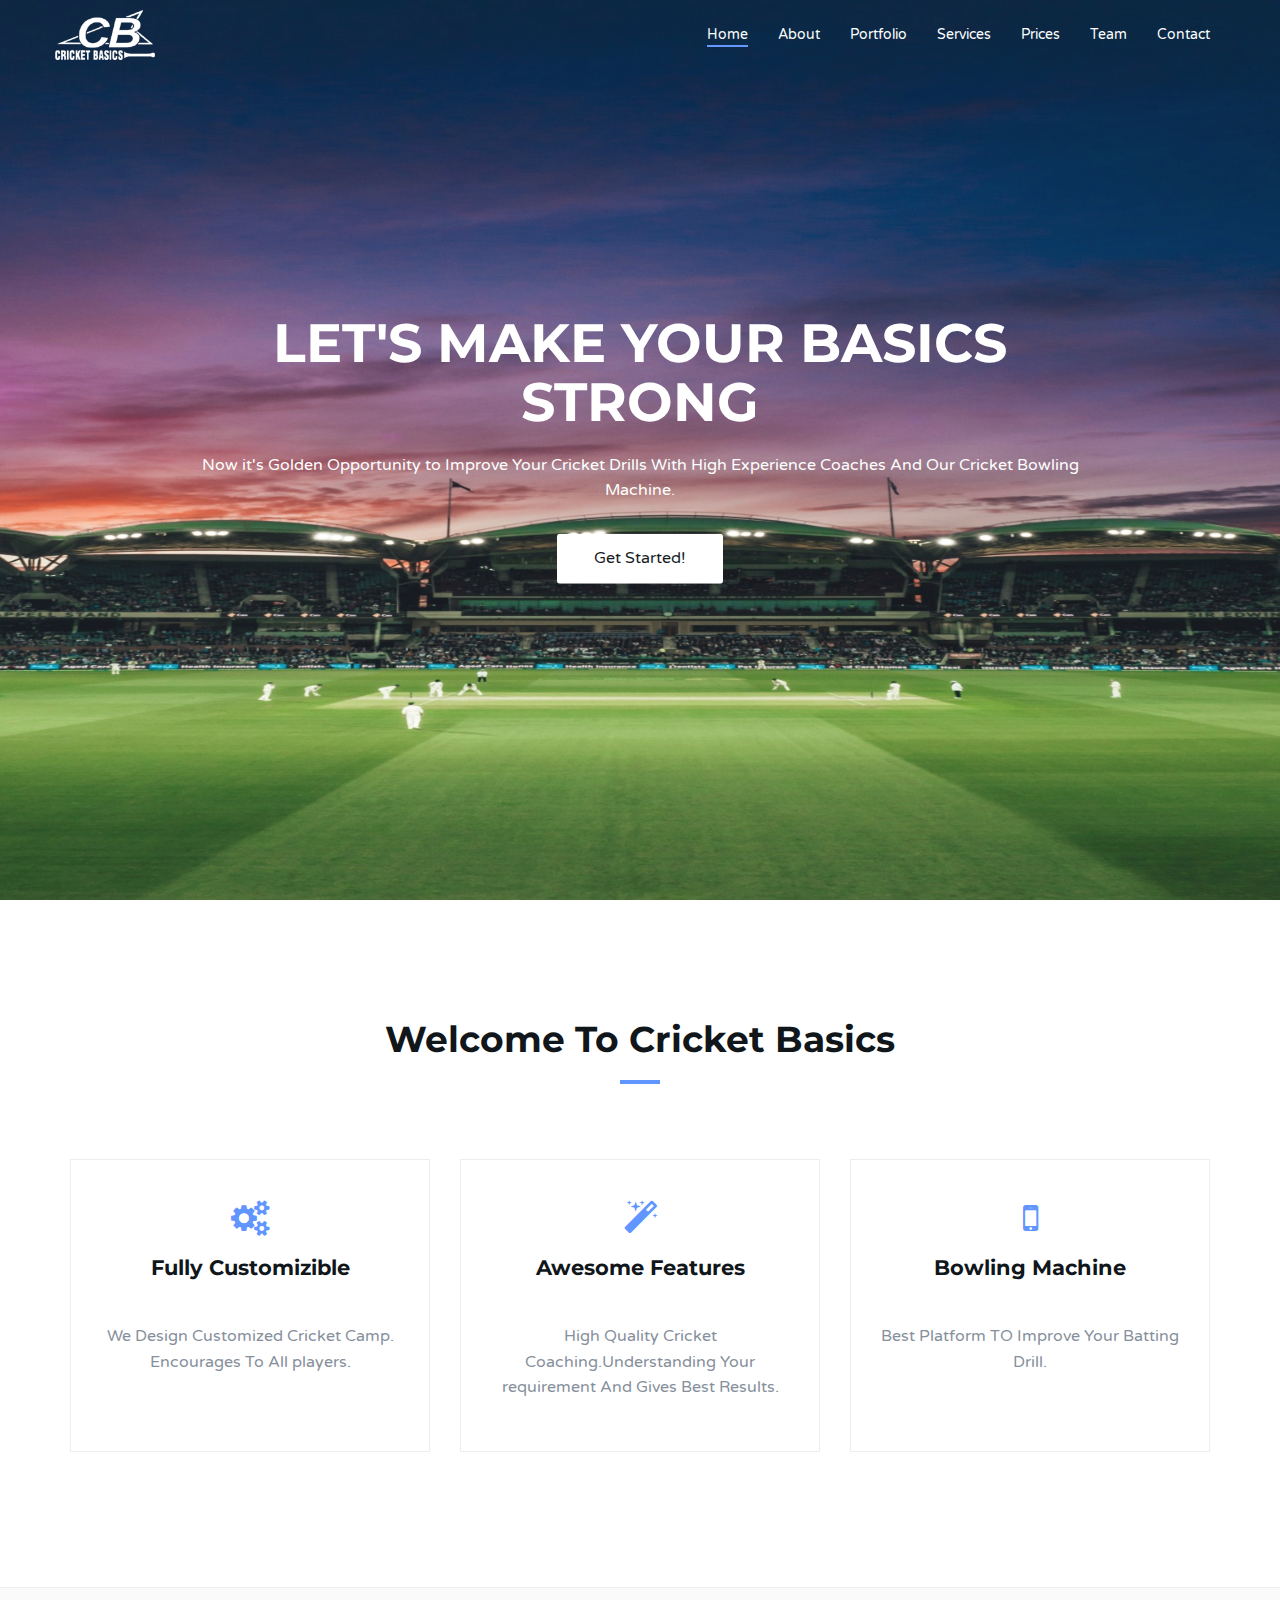
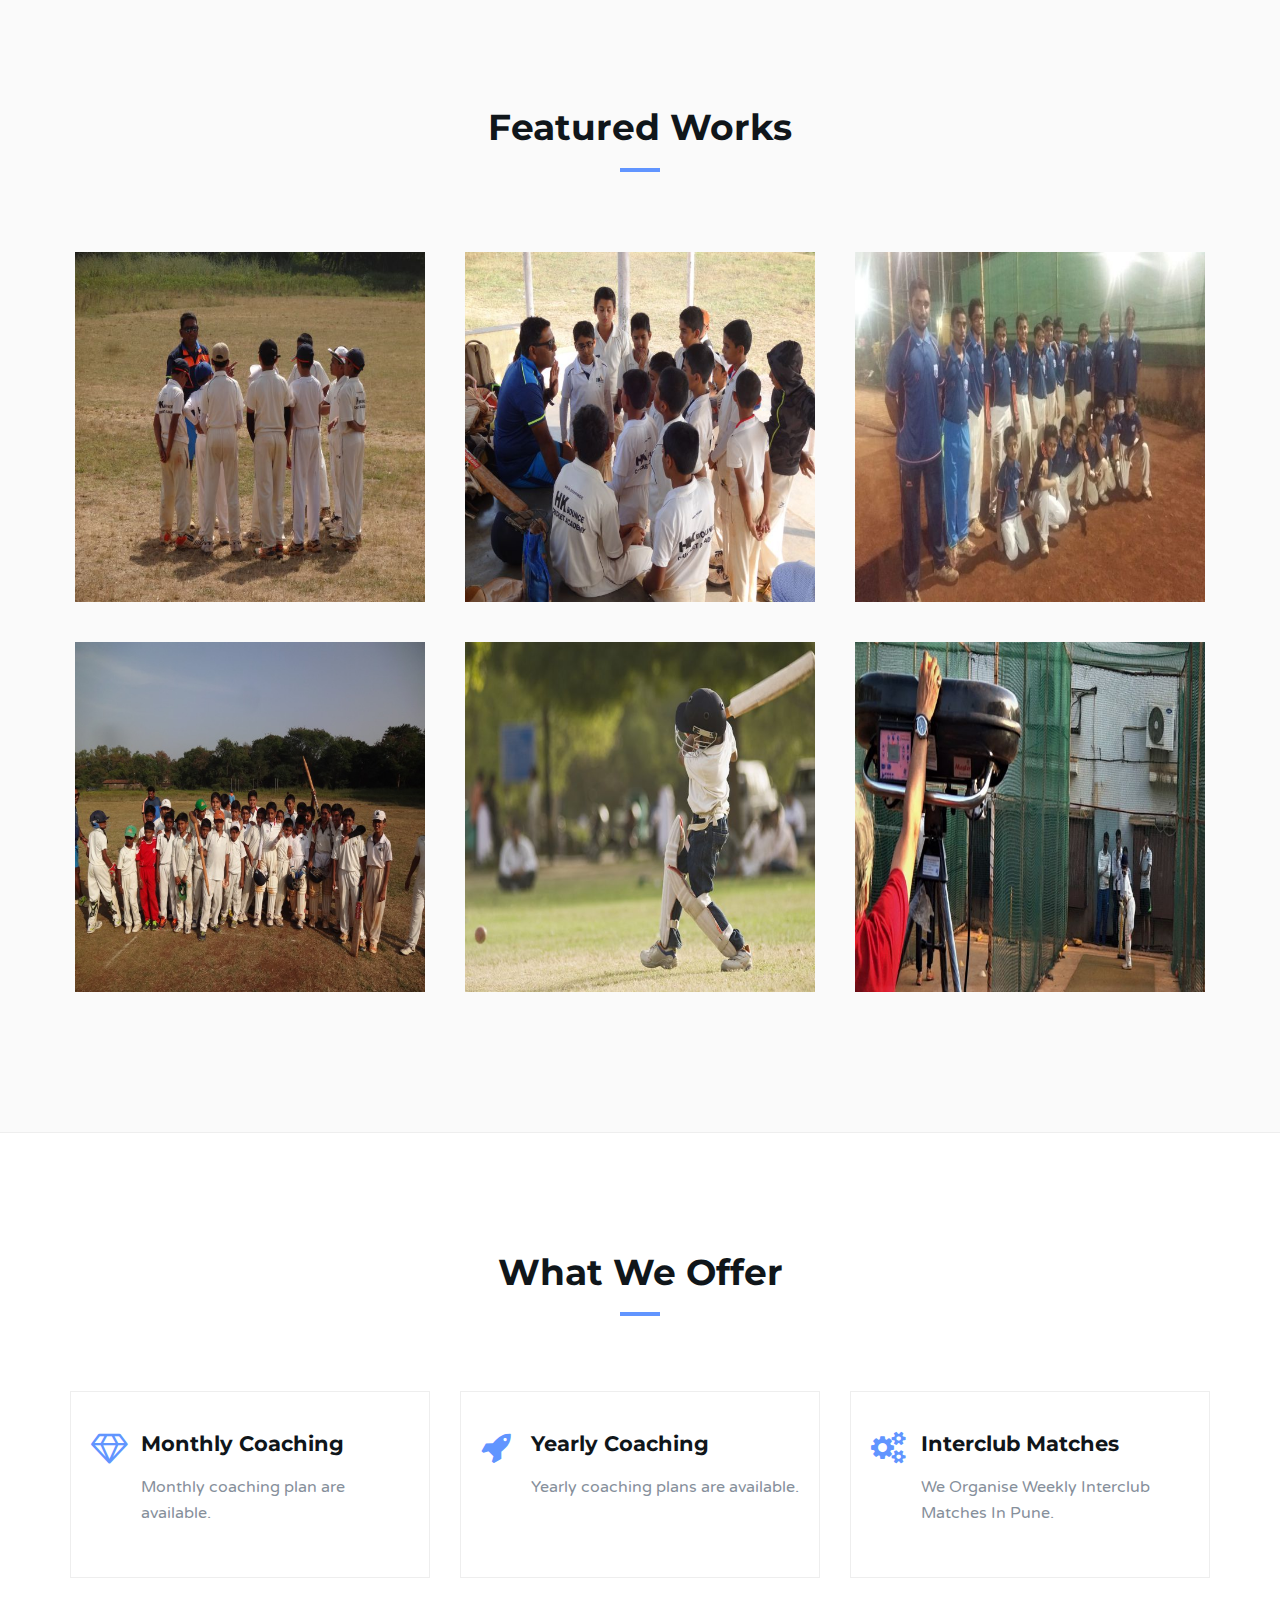
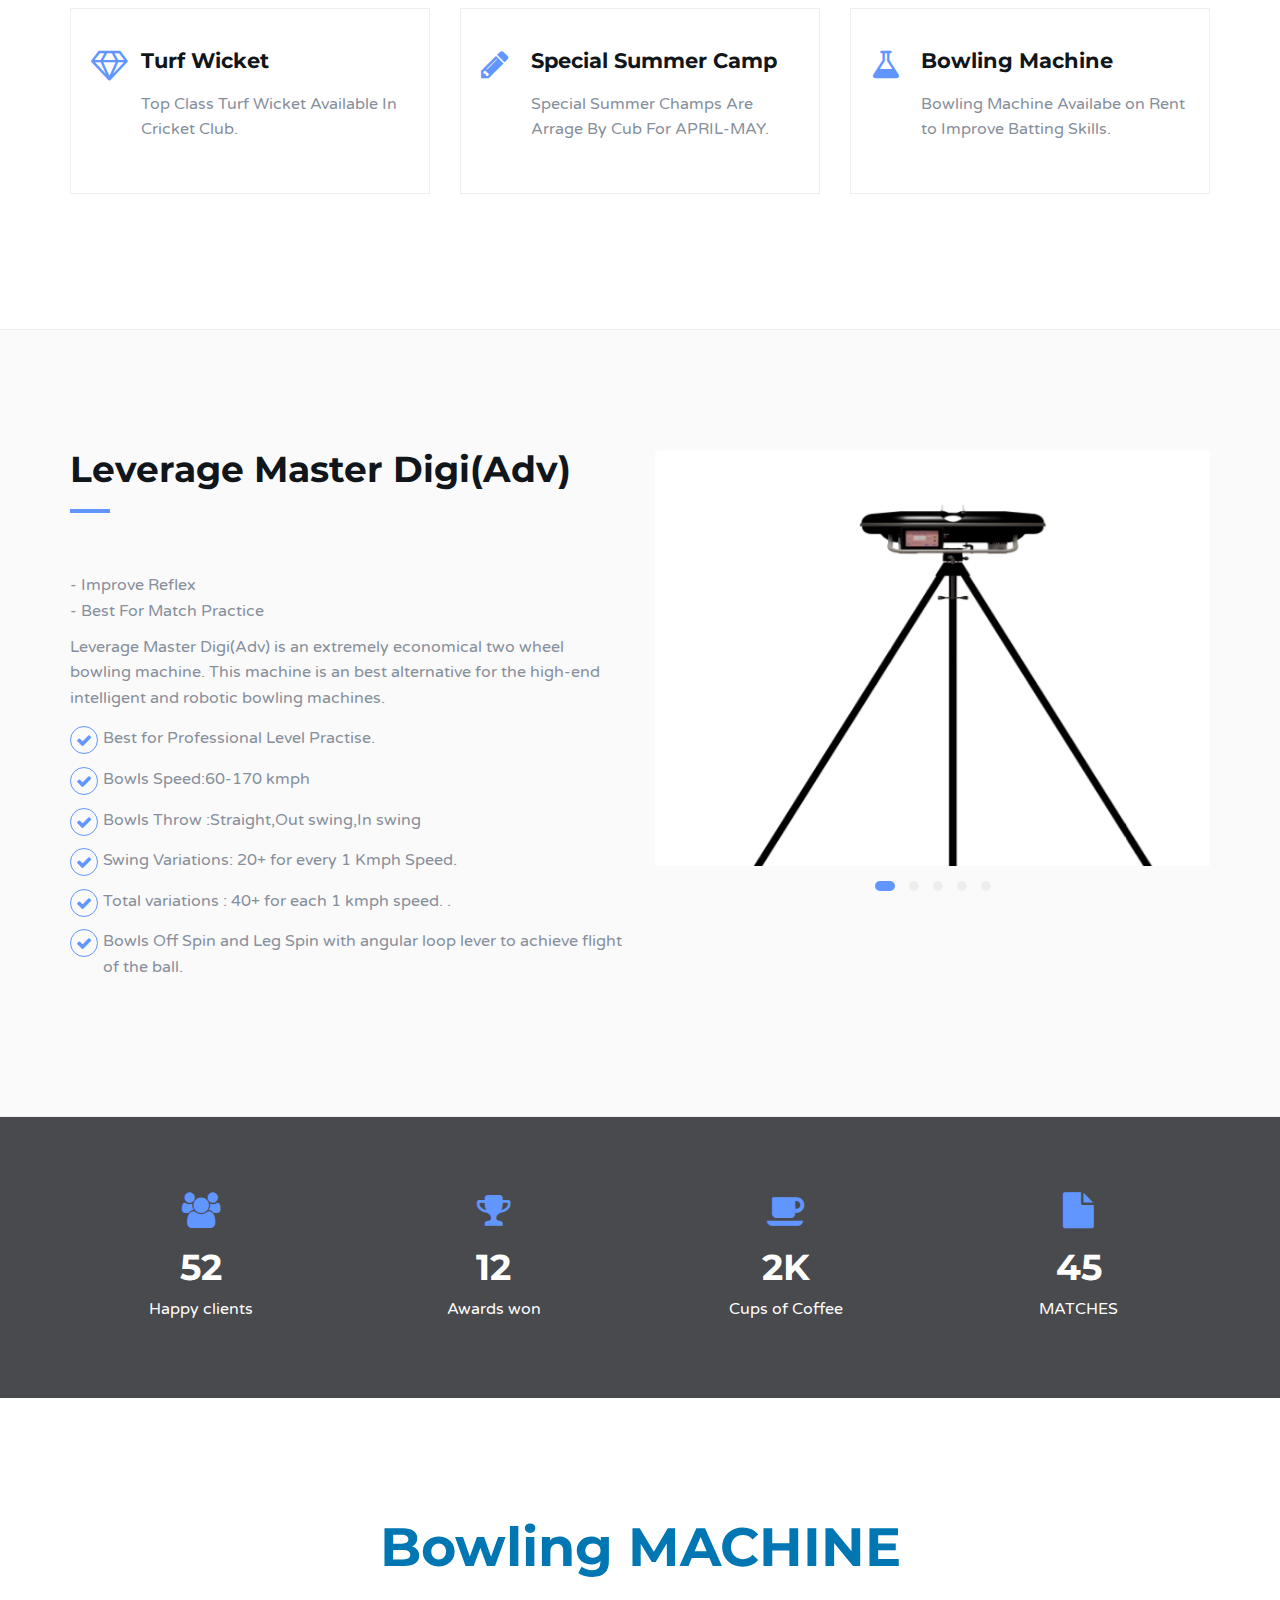
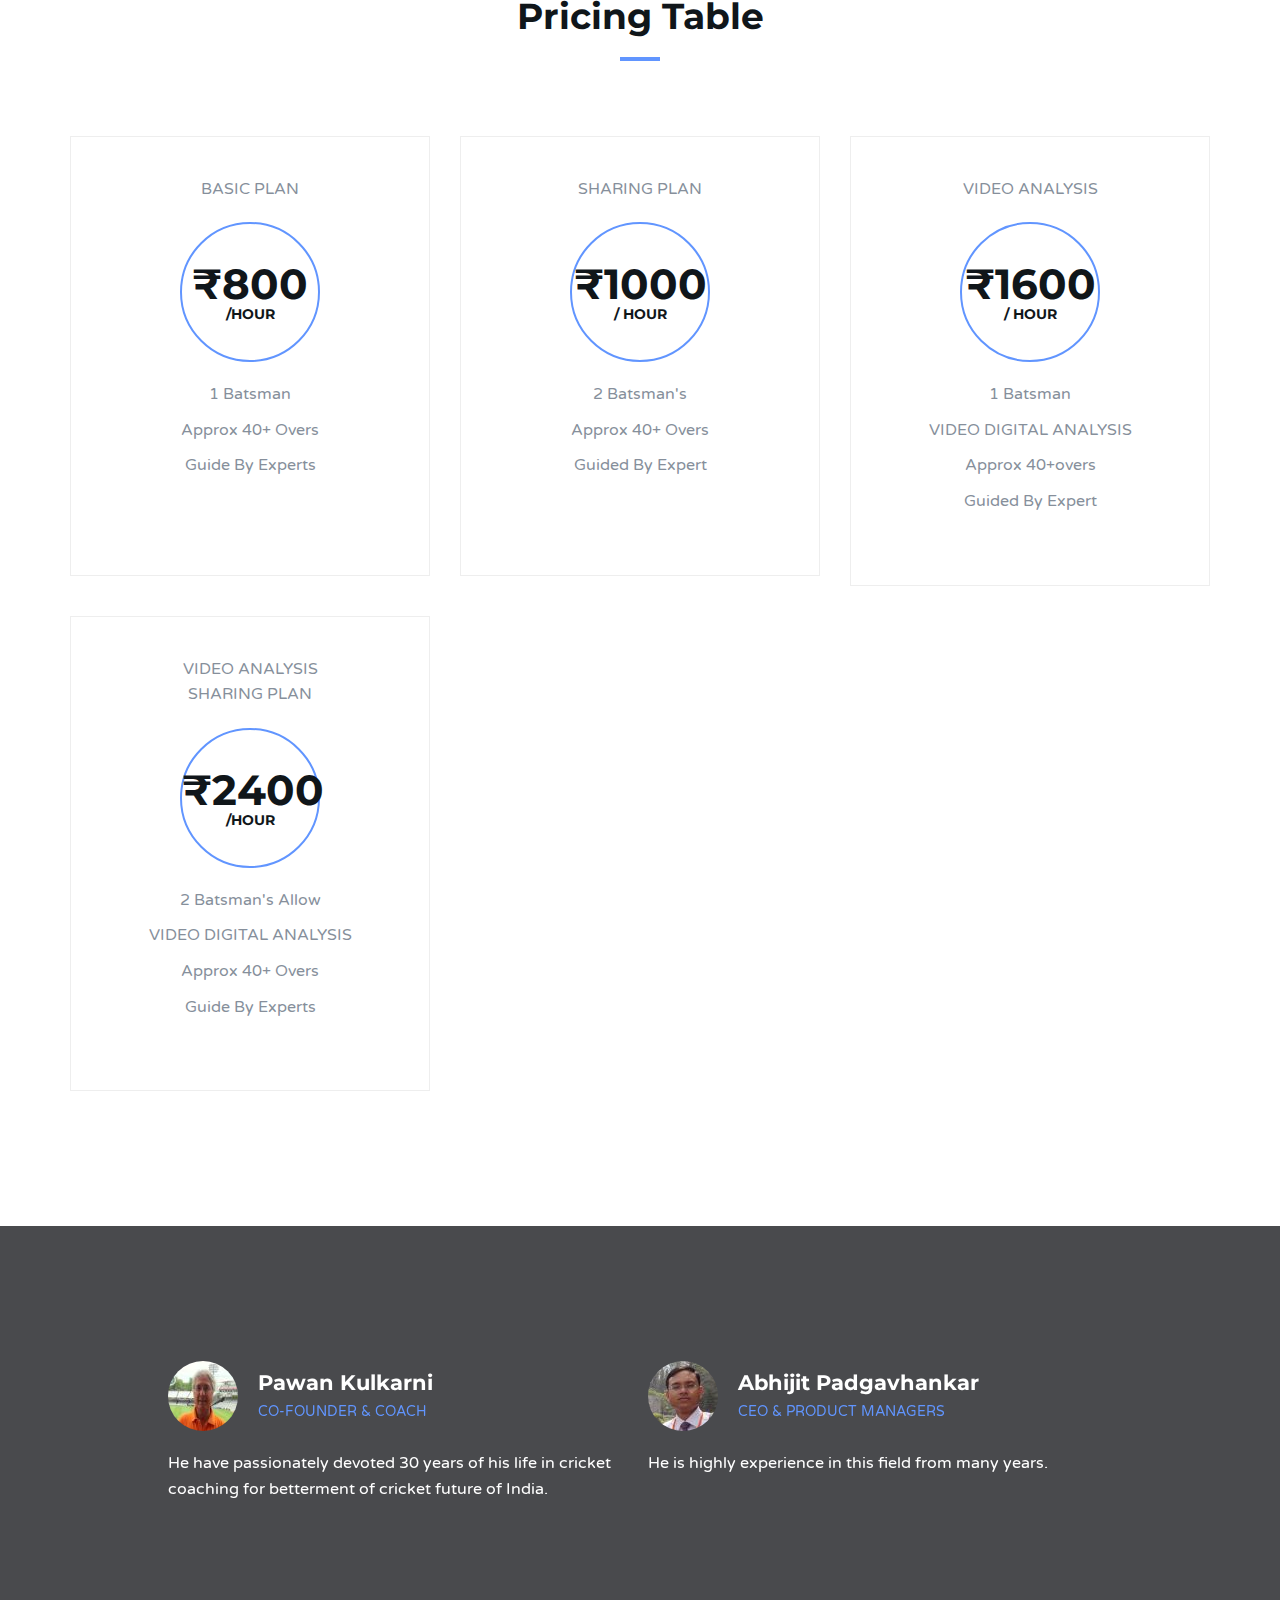
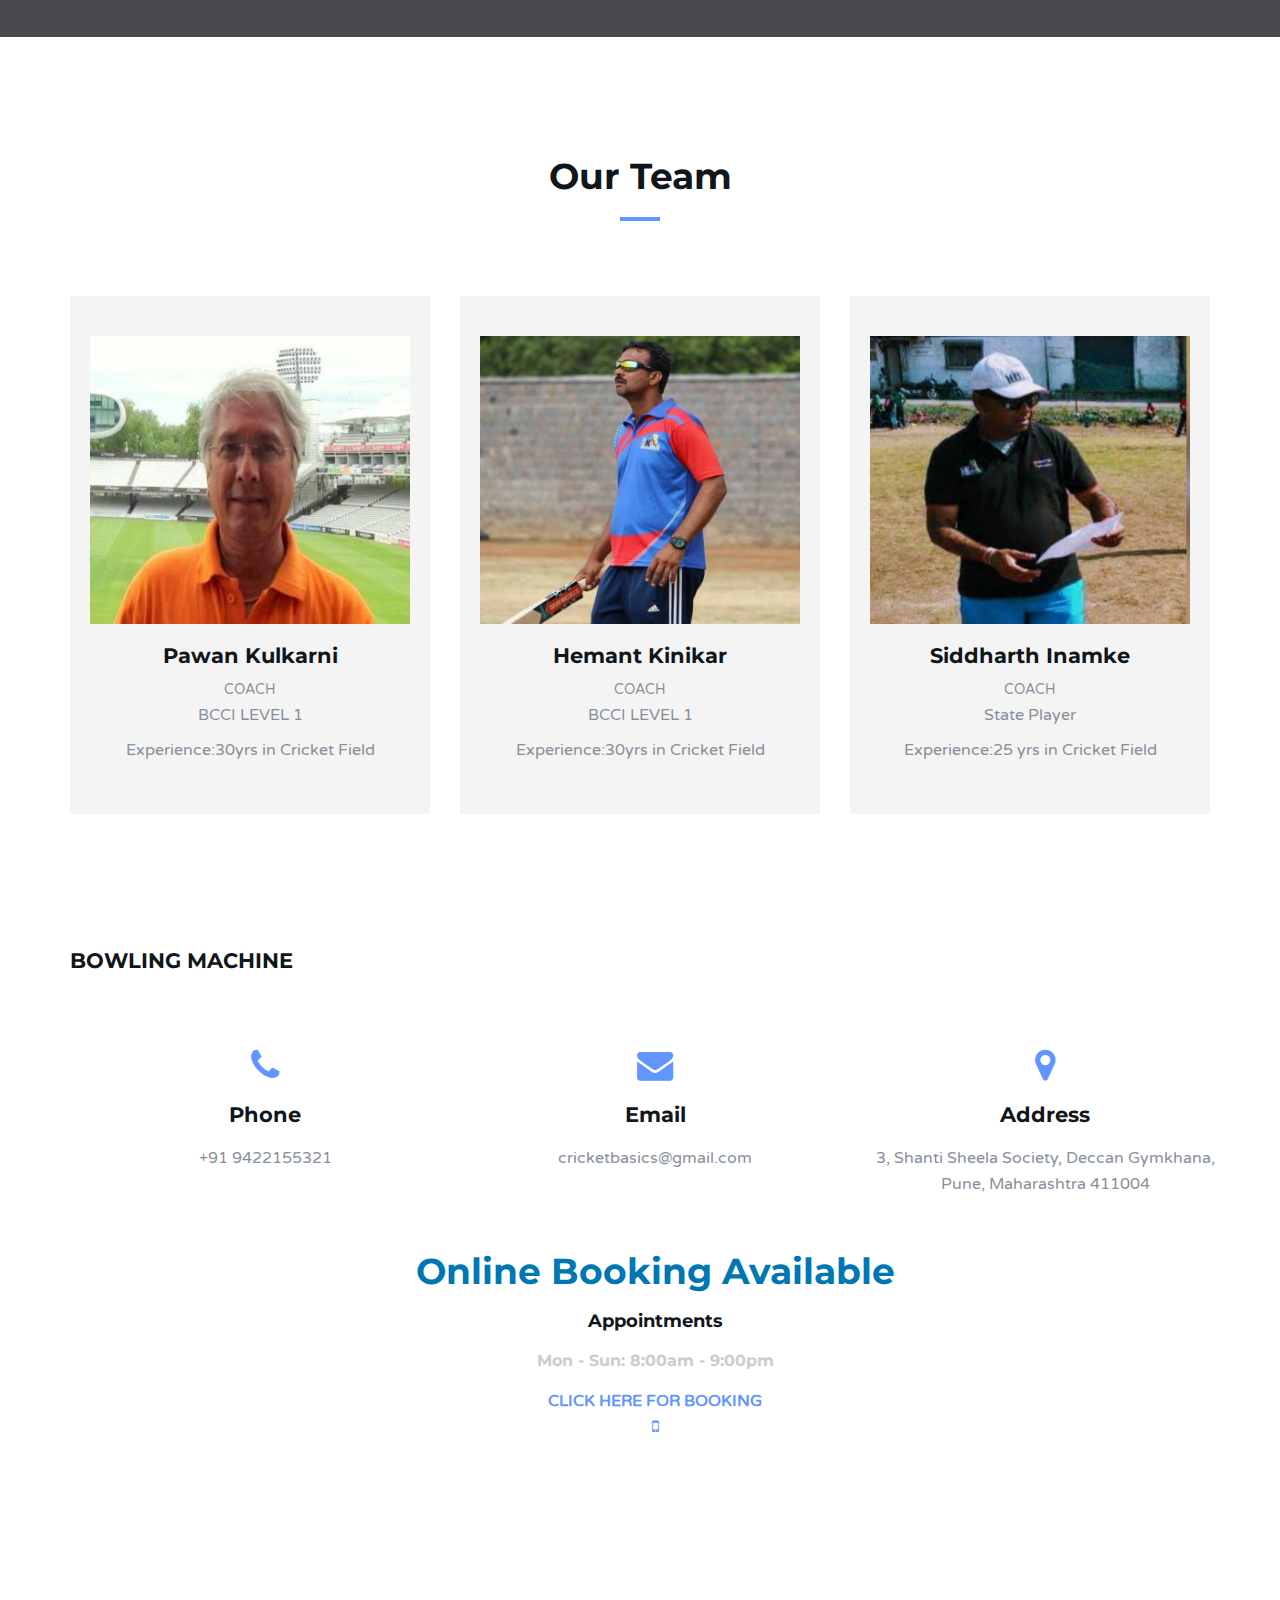
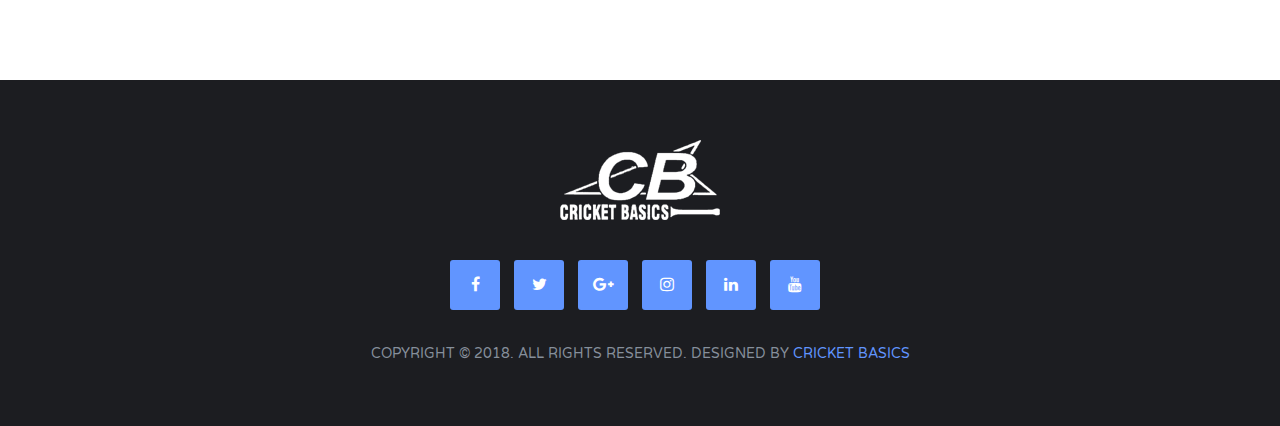
<file: Cricket Basics/index.html>
<!DOCTYPE html>
<html lang="en">

<head>
	<meta charset="utf-8">
	<meta http-equiv="X-UA-Compatible" content="IE=edge">
	<meta name="viewport" content="width=device-width, initial-scale=1">
	<!-- The above 3 meta tags *must* come first in the head; any other head content must come *after* these tags -->

	<title>Cricket Basics</title>

	<!-- Google font -->
	<link href="https://fonts.googleapis.com/css?family=Montserrat:400,700%7CVarela+Round" rel="stylesheet">

	<!-- Bootstrap -->
	<link type="text/css" rel="stylesheet" href="css/bootstrap.min.css" />

	<!-- Owl Carousel -->
	<link type="text/css" rel="stylesheet" href="css/owl.carousel.css" />
	<link type="text/css" rel="stylesheet" href="css/owl.theme.default.css" />

	<!-- Magnific Popup -->
	<link type="text/css" rel="stylesheet" href="css/magnific-popup.css" />

	<!-- Font Awesome Icon -->
	<link rel="stylesheet" href="css/font-awesome.min.css">

	<!-- Custom stlylesheet -->
	<link type="text/css" rel="stylesheet" href="css/style.css" />

	<!-- HTML5 shim and Respond.js for IE8 support of HTML5 elements and media queries -->
	<!-- WARNING: Respond.js doesn't work if you view the page via file:// -->
	<!--[if lt IE 9]>
		<script src="https://oss.maxcdn.com/html5shiv/3.7.3/html5shiv.min.js"></script>
		<script src="https://oss.maxcdn.com/respond/1.4.2/respond.min.js"></script>
	<![endif]-->
</head>

<body>
	<!-- Header -->
	<header id="home">
		<!-- Background Image -->
		<div class="bg-img" style="background-image: url('./img/background1.jpg');"
			<div class>
		</div>
		<!-- /Background Image -->

		<!-- Nav -->
		<nav id="nav" class="navbar nav-transparent">
			<div class="container">

				<div class="navbar-header">
					<!-- Logo -->
					<div class="navbar-brand">
						<a href="index.html">
							<img class="logo" src="img/logo.png" alt="logo">
							<img class="logo-alt" src="img/logo-alt.png" alt="logo">
						</a>
					</div>
					<!-- /Logo -->

					<!-- Collapse nav button -->
					<div class="nav-collapse">
						<span></span>
					</div>
					<!-- /Collapse nav button -->
				</div>

				<!--  Main navigation  -->
				<ul class="main-nav nav navbar-nav navbar-right">
					<li><a href="#home">Home</a></li>
					<li><a href="#about">About</a></li>
					<li><a href="#portfolio">Portfolio</a></li>
					<li><a href="#service">Services</a></li>
					<li><a href="#pricing">Prices</a></li>
					<li><a href="#team">Team</a></li>
					
					<li><a href="#contact">Contact</a></li>
				</ul>
				<!-- /Main navigation -->

			</div>
		</nav>
		<!-- /Nav -->

		<!-- home wrapper -->
		<div class="home-wrapper">
			<div class="container">
				<div class="row">

					<!-- home content -->
					<div class="col-md-10 col-md-offset-1">
						<div class="home-content">
							<h1 class="white-text">Let's Make Your Basics Strong</h1>
							<p class="white-text">Now it's Golden Opportunity to Improve Your Cricket Drills With High Experience Coaches And Our Cricket Bowling Machine.
							</p>
							<button class="white-btn">Get Started!</button>
							
						</div>
					</div>
					<!-- /home content -->

				</div>
			</div>
		</div>
		<!-- /home wrapper -->

	</header>
	<!-- /Header -->

	<!-- About -->
	<div id="about" class="section md-padding">

		<!-- Container -->
		<div class="container">

			<!-- Row -->
			<div class="row">

				<!-- Section header -->
				<div class="section-header text-center">
					<h2 class="title">Welcome To Cricket Basics</h2>
				</div>
				<!-- /Section header -->

				<!-- about -->
				<div class="col-md-4">
					<div class="about">
						<i class="fa fa-cogs"></i>
						<h3>Fully Customizible</h3>
						<br>
						<p>We Design Customized Cricket Camp.                   Encourages To All players.</p>
						
						<br>
					</div>
				</div>
				<!-- /about -->

				<!-- about -->
				<div class="col-md-4">
					<div class="about">
						<i class="fa fa-magic"></i>
						<h3>Awesome Features</h3>
						<br>
						<p>High Quality Cricket Coaching.Understanding Your requirement  And Gives Best Results.</p>
						
					</div>
				</div>
				<!-- /about -->

				<!-- about -->
				<div class="col-md-4">
					<div class="about">
						<i class="fa fa-mobile"></i>
						<h3>Bowling Machine</h3>
						<br>
						<p>Best Platform TO Improve Your Batting Drill.</p>
					<br>
					</div>
				</div>
				<!-- /about -->

			</div>
			<!-- /Row -->

		</div>
		<!-- /Container -->

	</div>
	<!-- /About -->


	<!-- Portfolio -->
	<div id="portfolio" class="section md-padding bg-grey">

		<!-- Container -->
		<div class="container">

			<!-- Row -->
			<div class="row">

				<!-- Section header -->
				<div class="section-header text-center">
					<h2 class="title">Featured Works</h2>
				</div>
				<!-- /Section header -->

				<!-- Work -->
				<!-- Work -->
				<div class="col-md-4 col-xs-6 work">
					<img class="img-responsive" src="./img/work1.jpg" alt="">
					<div class="overlay"></div>
					<div class="work-content">
					
						<h3>ON FILED</h3>
						<div class="work-link">
							<a href="#"><i class="fa fa-external-link"></i></a>
							<a class="lightbox" href="./img/work1.jpg"><i class="fa fa-search"></i></a>
						</div>
					</div>
				</div>
				<!-- /Work -->

				<!-- Work -->
				<div class="col-md-4 col-xs-6 work">
					<img class="img-responsive" src="./img/work2.jpg" alt="">
					<div class="overlay"></div>
					<div class="work-content">
						
						<span>Guidance</span>
						<div class="work-link">
							<a href="#"><i class="fa fa-external-link"></i></a>
							<a class="lightbox" href="./img/work2.jpg"><i class="fa fa-search"></i></a>
						</div>
					</div>
				</div>
				<!-- /Work -->

				<!-- Work -->
				<div class="col-md-4 col-xs-6 work">
					<img class="img-responsive" src="./img/work3.jpg" alt="">
					<div class="overlay"></div>
					<div class="work-content">
						
						<span>Team Member</span>
						<div class="work-link">
							<a href="#"><i class="fa fa-external-link"></i></a>
							<a class="lightbox" href="./img/work3.jpg"><i class="fa fa-search"></i></a>
						</div>
					</div>
				</div>
				<!-- /Work -->
			

				<!-- Work -->
				<div class="col-md-4 col-xs-6 work">
					<img class="img-responsive" src="./img/work4.jpg" alt="">
					<div class="overlay"></div>
					<div class="work-content">
						<span>OUR TEAM</span>
						<h3></h3>
						<div class="work-link">
							<a href="#"><i class="fa fa-external-link"></i></a>
							<a class="lightbox" href="./img/work4.jpg"><i class="fa fa-search"></i></a>
						</div>
					</div>
				</div>
				<!-- /Work -->

				<!-- Work -->
				<div class="col-md-4 col-xs-6 work">
					<img class="img-responsive" src="./img/work5.jpg" alt="">
					<div class="overlay"></div>
					<div class="work-content">
						<span>BATTING SKILL</span>
						<h3></h3>
						<div class="work-link">
							<a href="#"><i class="fa fa-external-link"></i></a>
							<a class="lightbox" href="./img/work5.jpg"><i class="fa fa-search"></i></a>
						</div>
					</div>
				</div>
				<!-- /Work -->

				<!-- Work -->
				<div class="col-md-4 col-xs-6 work">
					<img class="img-responsive" src="./img/work6.jpg" alt="">
					<div class="overlay"></div>
					<div class="work-content">
						<span>PRACTISE SECTION</span>
						<h3></h3>
						<div class="work-link">
							<a href="#"><i class="fa fa-external-link"></i></a>
							<a class="lightbox" href="./img/work6.jpg"><i class="fa fa-search"></i></a>
						</div>
					</div>
				</div>
				<!-- /Work -->

			</div>
			<!-- /Row -->

		</div>
		<!-- /Container -->

	</div>
	<!-- /Portfolio -->

	<!-- Service -->
	<div id="service" class="section md-padding">

		<!-- Container -->
		<div class="container">

			<!-- Row -->
			<div class="row">

				<!-- Section header -->
				<div class="section-header text-center">
					<h2 class="title">What we offer</h2>
				</div>
				<!-- /Section header -->

				<!-- service -->
				<div class="col-md-4 col-sm-6">
					<div class="service">
						<i class="fa fa-diamond"></i>
						<h3>Monthly Coaching</h3>
						<p>Monthly coaching plan are available.</p>
					</div>
				</div>
				<!-- /service -->

				<!-- service -->
				<div class="col-md-4 col-sm-6">
					<div class="service">
						<i class="fa fa-rocket"></i>
						<h3>Yearly Coaching</h3>
						<p>Yearly coaching plans are available.</p>
						<br>
					</div>
				</div>
				<!-- /service -->

				<!-- service -->
				<div class="col-md-4 col-sm-6">
					<div class="service">
						<i class="fa fa-cogs"></i>
						<h3>Interclub Matches</h3>
						<p>We Organise Weekly Interclub Matches In Pune.</p>
					</div>
				</div>
				<!-- /service -->

				<!-- service -->
				<div class="col-md-4 col-sm-6">
					<div class="service">
						<i class="fa fa-diamond"></i>
						<h3>Turf Wicket</h3>
						<p>Top Class Turf Wicket Available In Cricket Club.</p>
					</div>
				</div>
				<!-- /service -->

				<!-- service -->
				<div class="col-md-4 col-sm-6">
					<div class="service">
						<i class="fa fa-pencil"></i>
						<h3>Special Summer Camp</h3>
						<p>Special Summer Champs Are Arrage By Cub For APRIL-MAY.</p>
					</div>
				</div>
				<!-- /service -->

				<!-- service -->
				<div class="col-md-4 col-sm-6">
					<div class="service">
						<i class="fa fa-flask"></i>
						<h3>Bowling Machine</h3>
						<p>Bowling Machine Availabe on Rent to Improve Batting Skills.</p>
					</div>
				</div>
				<!-- /service -->

			</div>
			<!-- /Row -->

		</div>
		<!-- /Container -->

	</div>
	<!-- /Service -->


	<!-- Why Choose Us -->
	<div id="features" class="section md-padding bg-grey">

		<!-- Container -->
		<div class="container">

			<!-- Row -->
			<div class="row">

				<!-- why choose us content -->
				<div class="col-md-6">
					<div class="section-header">
						<h2 class="title">Leverage Master Digi(Adv)</h2>
					</div>
					<p>- Improve Reflex
					   <br>- Best For Match Practice</p>
					  <p> Leverage Master Digi(Adv) is an extremely economical two wheel bowling machine. 
					   This machine is an best alternative for the high-end intelligent
					   and robotic bowling machines.</p>
					   
					<div class="feature">
						<i class="fa fa-check"></i>
						<p>Best for Professional Level Practise. </p>
					</div>
					<div class="feature">
						<i class="fa fa-check"></i>
						<p>Bowls Speed:60-170 kmph</p>
					</div>
					<div class="feature">
						<i class="fa fa-check"></i>
						<p>Bowls Throw :Straight,Out swing,In swing</p>
					</div>
					<div class="feature">
						<i class="fa fa-check"></i>
						<p>Swing Variations: 20+ for every 1 Kmph Speed. </p>
					</div>
					<div class="feature">
						<i class="fa fa-check"></i>
						<p>Total variations : 40+ for each 1 kmph speed. . </p>
					</div>
				
					
					
					<div class="feature">
						<i class="fa fa-check"></i>
						<p> Bowls Off Spin and Leg Spin with angular loop lever to achieve flight of the ball. </p>
					</div>
				</div>
				<!-- /why choose us content -->

				<!-- About slider -->
				<div class="col-md-6">
					<div id="about-slider" class="owl-carousel owl-theme">
					<img class="img-responsive" src="./img/about4.jpg" alt="">
						<img class="img-responsive" src="./img/about1.jpg" alt="">
						<img class="img-responsive" src="./img/about2.jpg" alt="">
						<img class="img-responsive" src="./img/about3.jpg" alt="">
						<img class="img-responsive" src="./img/about2.jpg" alt="">
						
					</div>
				</div>
				<!-- /About slider -->

			</div>
			<!-- /Row -->

		</div>
		<!-- /Container -->

	</div>
	<!-- /Why Choose Us -->


	<!-- Numbers -->
	<div id="numbers" class="section sm-padding">

		<!-- Background Image -->
		<div class="bg-img" style="background-image: url('./img/background2.jpg');">
			<div class="overlay"></div>
		</div>
		<!-- /Background Image -->

		<!-- Container -->
		<div class="container">

			<!-- Row -->
			<div class="row">

				<!-- number -->
				<div class="col-sm-3 col-xs-6">
					<div class="number">
						<i class="fa fa-users"></i>
						<h3 class="white-text"><span class="counter">52</span></h3>
						<span class="white-text">Happy clients</span>
					</div>
				</div>
				<!-- /number -->

				<!-- number -->
				<div class="col-sm-3 col-xs-6">
					<div class="number">
						<i class="fa fa-trophy"></i>
						<h3 class="white-text"><span class="counter">12</span></h3>
						<span class="white-text">Awards won</span>
					</div>
				</div>
				<!-- /number -->

				<!-- number -->
				<div class="col-sm-3 col-xs-6">
					<div class="number">
						<i class="fa fa-coffee"></i>
						<h3 class="white-text"><span class="counter">2</span>K</h3>
						<span class="white-text">Cups of Coffee</span>
					</div>
				</div>
				<!-- /number -->

				<!-- number -->
				<div class="col-sm-3 col-xs-6">
					<div class="number">
						<i class="fa fa-file"></i>
						<h3 class="white-text"><span class="counter">45</span></h3>
						<span class="white-text">MATCHES</span>
					</div>
				</div>
				<!-- /number -->

			</div>
			<!-- /Row -->

		</div>
		<!-- /Container -->

	</div>
	<!-- /Numbers -->

	<!-- Pricing -->
	<div id="pricing" class="section md-padding">

		<!-- Container -->
		<div class="container">

			<!-- Row -->
			<div class="row">

				<!-- Section header -->
				<div class="section-header text-center">
				<h1><font color="#0077b3">Bowling MACHINE</font></h1>
					<h2 class="title">Pricing Table</h2>
				</div>
				<!-- /Section header -->

				<!-- pricing -->
				<div class="col-sm-4">
					<div class="pricing">
						<div class="price-head">
							<span class="price-title">Basic plan</span>
							<div class="price">
								<h3>₹800<span class="duration">/Hour</span></h3>
							</div>
						</div>
						<ul class="price-content">
							<li>
								<p>1 Batsman</p>
							</li>
							<li>
								<p>Approx 40+ Overs</p>
							</li>
							<li>
								<p>Guide By Experts</p>
							</li>
						</ul>
						<div class="price-btn">
						<br>
							
						</div>
					</div>
				</div>
				<!-- /pricing -->

				<!-- pricing -->
				<div class="col-sm-4">
					<div class="pricing">
						<div class="price-head">
							<span class="price-title">Sharing plan</span>
							<div class="price">
								<h3>₹1000<span class="duration">/ Hour</span></h3>
							</div>
						</div>
						<ul class="price-content">
							<li>
								<p>2 Batsman's</p>
							</li>
							<li>
								<p>Approx 40+ Overs</p>
							</li>
							<li>
								<p>Guided By Expert</p>
							</li>
							
								
                            </ul>
						<div class="price-btn">
						
						<br>
							
						</div>
					</div>
				</div>
				<!-- /pricing -->

				<!-- pricing -->
				<div class="col-sm-4">
					<div class="pricing">
						<div class="price-head">
							<span class="price-title">VIDEO ANALYSIS</span>
							<div class="price">
								<h3>₹1600<span class="duration">/ Hour</span></h3>
							</div>
						</div>
						<ul class="price-content">
							<li>
								<p>1 Batsman</p>
							</li>
							<li>
								<p>VIDEO DIGITAL ANALYSIS</p>
							</li>
							<li>
								<p>Approx 40+overs</p>
							</li>
							<li>
								<p>Guided By Expert</p>
							</li>
						</ul>
						<div class="price-btn">
							
						</div>
					</div>
				</div>
				<!-- /pricing -->
					<div class="col-sm-4">
					<div class="pricing">
						<div class="price-head">
							<span class="price-title">VIDEO ANALYSIS <br>SHARING PLAN</span>
							<div class="price">
								<h3>₹2400<span class="duration">/Hour</span></h3>
							</div>
						</div>
						<ul class="price-content">
							<li>
								<p>2 Batsman's Allow</p>
							</li>
							<li>
							<p>VIDEO DIGITAL ANALYSIS</p>
							<li>
								<p>Approx 40+ Overs</p>
							</li>
							<li>
								<p>Guide By Experts</p>
							</li>
						</ul>
						<div class="price-btn">
							
						</div>
					</div>
				</div>
				<!-- /pricing -->	

			</div>
			<!-- Row -->

		</div>
		<!-- /Container -->

	</div>
	<!-- /Pricing -->


	<!-- Testimonial -->
	<div id="testimonial" class="section md-padding">

		<!-- Background Image -->
		<div class="bg-img" style="background-image: url('./img/background3.jpg');">
			<div class="overlay"></div>
		</div>
		<!-- /Background Image -->

		<!-- Container -->
		<div class="container">

			<!-- Row -->
			<div class="row">

				<!-- Testimonial slider -->
				<div class="col-md-10 col-md-offset-1">
					<div id="testimonial-slider" class="owl-carousel owl-theme">

						<!-- testimonial -->
						<div class="testimonial">
							<div class="testimonial-meta">
								<img src="./img/perso1.jpg" alt="">
								<h3 class="white-text">Pawan Kulkarni</h3>
								<span>CO-FOUNDER & Coach</span>
							</div>
							<p class="white-text">He have passionately devoted 30 years of his life in cricket coaching for betterment of cricket future of India.</p>
						</div>
						<!-- /testimonial -->

						<!-- testimonial -->
						<div class="testimonial">
							<div class="testimonial-meta">
								<img src="./img/perso2.jpg" alt="">
								<h3 class="white-text">Abhijit Padgavhankar</h3>
								<span>CEO & Product Managers</span>
							</div>
							<p class="white-text">He is highly experience in this field from many years.</p>
						</div>
						<!-- /testimonial -->

					</div>
				</div>
				<!-- /Testimonial slider -->

			</div>
			<!-- /Row -->

		</div>
		<!-- /Container -->

	</div>
	<!-- /Testimonial -->

	<!-- Team -->
	<div id="team" class="section md-padding">

		<!-- Container -->
		<div class="container">

			<!-- Row -->
			<div class="row">

				<!-- Section header -->
				<div class="section-header text-center">
					<h2 class="title">Our Team</h2>
				</div>
				<!-- /Section header -->

				<!-- team -->
				<div class="col-sm-4">
					<div class="team">
						<div class="team-img">
							<img class="img-responsive" src="./img/team1.jpg" alt="">
							<div class>
								<div class="team-social">
								<!--	<a href="#"><i class="fa fa-facebook"></i></a>    --->
								<!--		<a href="#"><i class="fa fa-google-plus"></i></a>  --->
								<!--	<a href="#"><i class="fa fa-twitter"></i></a>  --->
								</div>
							</div>
						</div>
						<div class="team-content">
							<h3>Pawan Kulkarni</h3>
							<span>Coach</span>
							<p>BCCI LEVEL 1</p>
							<p>Experience:30yrs in Cricket Field</p>
						</div>
					</div>
				</div>
				<!-- /team -->

				<!-- team -->
				<div class="col-sm-4">
					<div class="team">
						<div class="team-img">
							<img class="img-responsive" src="./img/team2.jpg" alt="">
							<div class>
								<div class="team-social">
								<!--	<a href="#"><i class="fa fa-facebook"></i></a> --->
								<!--	<a href="#"><i class="fa fa-google-plus"></i></a>   --->
								<!--	<a href="#"><i class="fa fa-twitter"></i></a>-->
								</div>
							</div>
						</div>
						<div class="team-content">
							<h3>Hemant Kinikar</h3>
							<span>Coach</span>
							<p>BCCI LEVEL 1</p>
							<p>Experience:30yrs in Cricket Field</p>
						</div>
					</div>
				</div>
				<!-- /team -->

				<!-- team -->
				<div class="col-sm-4">
					<div class="team">
						<div class="team-img">
							<img class="img-responsive" src="./img/team3.jpg" alt="">
							<div class>
								<div class="team-social">
								<!--	<a href="#"><i class="fa fa-facebook"></i></a>  --->
								<!--	<a href="#"><i class="fa fa-google-plus"></i></a>  --->
								<!--	<a href="#"><i class="fa fa-twitter"></i></a>  --->
								</div>
							</div>
						</div>
						<div class="team-content">
							<h3>Siddharth Inamke</h3>
							<span>Coach</span>
							<p>State Player</p>
							<p>Experience:25 yrs in Cricket Field</p>
						</div>
					</div>
				</div>
				<!-- /team -->

			</div>
			<!-- /Row -->

	




	<!-- Contact -->
	<div id="contact" class="section md-padding">

		<!-- Container -->
		<div class="container">

			<!-- Row -->
			<div class="row">

				<!-- Section-header -->
				<h3>BOWLING MACHINE</h3>
				
				<div class="section-header text-center">
					
				</div>
				<!-- /Section-header -->
				
				
				

				<!-- contact -->
				<div class="col-sm-4">
					<div class="contact">
						<i class="fa fa-phone"></i>
						<h3>Phone</h3>
						<p>+91 9422155321</p>
					</div>
				</div>
				<!-- /contact -->

				<!-- contact -->
				<div class="col-sm-4">
					<div class="contact">
						<i class="fa fa-envelope"></i>
						<h3>Email</h3>
						<p>cricketbasics@gmail.com</p>
					</div>
				</div>
				<!-- /contact -->

				<!-- contact -->
				<div class="col-sm-4">
					<div class="contact">
						<i class="fa fa-map-marker"></i>
						<h3>Address</h3>
						<p>3, Shanti Sheela Society, Deccan Gymkhana, Pune, Maharashtra 411004 </p>
						
					</div>
				</div>
				<!-- /contact -->
					<!-- contact form -->
				<div class="col-md-8 col-md-offset-2">
					<form class="contact-form">
						<H2> <B><font color="#0077b3">Online Booking Available</font></B> </H2>
					<h4>Appointments  </h4>
					<H5><font color=" #cccccc">Mon - Sun: 8:00am - 9:00pm</font></H5>
					 <placeholder="8AM-9PM">
					<a href="https://api.whatsapp.com/send?phone=919422155321"><b>CLICK HERE FOR BOOKING</b></a>
					<ul>
					<li>
				
					<a href="https://api.whatsapp.com/send?phone=919422155321" target="_blank">	<i class="fa fa-mobile" >	</i></a></li>
					</ul>
					</form>
				</div>
				<!-- /contact form -->

				<!-- /Row -->

		</div>
		<!-- /Container -->

	</div>
	<!-- /Contact -->

			</div>
			<!-- /Row -->

		</div>
		<!-- /Container -->

	</div>
	<!-- /Contact -->


	<!-- Footer -->
	<footer id="footer" class="sm-padding bg-dark">

		<!-- Container -->
		<div class="container">

			<!-- Row -->
			<div class="row">

				<div class="col-md-12">

					<!-- footer logo -->
					<div class="footer-logo">
						<a href="index.html"><img src="img/logo-alt.png" alt="logo"></a>
					</div>
					<!-- /footer logo -->

					<!-- footer follow -->
					<ul class="footer-follow">
						<li><a href="https://www.facebook.com/cricketbasics0/" target="_blank"><i class="fa fa-facebook"></i></a></li>
						<li><a href="https://twitter.com/CricketBasics" target="_blank"><i class="fa fa-twitter"></i></a></li>
						<li><a href="https://plus.google.com/111992380045264048864" target="_blank"><i class="fa fa-google-plus"></i></a></li>
						<li><a href="https://www.instagram.com/cricketbasics/" target="_blank"><i class="fa fa-instagram"></i></a></li>
						<li><a href="https://www.linkedin.com/in/cricket-basics-b6b188158/" target="_blank"><i class="fa fa-linkedin"></i></a></li>
						<li><a href="https://www.youtube.com/channel/UCGa1DCeVsVL9zkX2nuDIThg?view_as=subscriber" target="_blank"><i class="fa fa-youtube"></i></a></li>
					</ul>
					<!-- /footer follow -->

					<!-- footer copyright -->
					<div class="footer-copyright">
						<p>Copyright © 2018. All Rights Reserved. 
						   Designed by <a href="http://cricketbasics.in" target="_blank">Cricket Basics</a></p>
					</div>
					<!-- /footer copyright -->

				</div>

			</div>
			<!-- /Row -->

		</div>
		<!-- /Container -->

	</footer>
	<!-- /Footer -->

	<!-- Back to top -->
	<div id="back-to-top"></div>
	<!-- /Back to top -->

	<!-- Preloader -->
	<div id="preloader">
		<div class="preloader">
			<span></span>
			<span></span>
			<span></span>
			<span></span>
		</div>
	</div>
	<!-- /Preloader -->
<!-- jQuery Plugins -->
	<script type="text/javascript" src="js/jquery.min.js"></script>
	<script type="text/javascript" src="js/bootstrap.min.js"></script>
	<script type="text/javascript" src="js/owl.carousel.min.js"></script>
	<script type="text/javascript" src="js/jquery.magnific-popup.js"></script>
	<script type="text/javascript" src="js/main.js"></script>
	</body>

</html>
</file>
<file: Cricket Basics/css/style.css>
/*
Theme Name:
Author: yaminncco

Colors:
	Body 		  : #868F9B
	Headers 	: #10161A
	Primary 	: #6195FF
	Dark      : #FCFCFF
	Grey 		  : #F4F4F4 #FAFAFA #EEE

Fonts: Montserrat Varela Round

Table OF Contents
------------------------------------
1 > General
2 > Logo
3 > Navigation
4 > Header
5 > About
6 > Portfolio
7 > Services
8 >  Why choose us
9 >  Numbers
10 > Pricing
11 > Testimonial
12 > Team
13 > Blog
14 > Blog post
15 > Blog sidebar
16 > Contact
17 > Footer
18 > Responsive
19 > Owl theme
20 > Back to top
21 > Preloader

------------------------------------*/

/*------------------------------------*\
	General
\*------------------------------------*/


/* -- typography -- */


body {
    font-family: 'Varela Round', sans-serif;
    font-size: 16px;
    line-height: 1.6;
    overflow-x: hidden;
    color: #868F9B;
}


h1, h2, h3, h4, h5, h6 {
    font-family: 'Montserrat', sans-serif;
    font-weight: 700;
    margin-top: 0px;
    margin-bottom: 20px;
    color: #10161A;
}

h1 {
    font-size: 54px;
}

h2 {
    font-size: 36px;
}

h3 {
    font-size: 21px;
}

h4 {
    font-size: 18px;
}

h5 {
    font-size: 16px;
}

a {
    color: #6195FF;
    text-decoration: none;
    -webkit-transition: 0.2s opacity;
    transition: 0.2s opacity;
}

a:hover, a:focus {
    text-decoration: none;
    outline: none;
    opacity: 0.8;
    color: #6195FF;
}

.main-color {
    color: #6195FF;
}

.white-text {
    color: #FFF;
}

::-moz-selection {
    background-color: #6195FF;
    color: #FFF;
}

::selection {
    background-color: #6195FF;
    color: #FFF;
}

ul, ol {
    margin: 0;
    padding: 0;
    list-style: none
}

/* -- section  -- */

.section {
    position: relative;
}

.md-padding {
    padding-top: 120px;
    padding-bottom: 120px;
}

.sm-padding {
    padding-top: 60px;
    padding-bottom: 60px;
}


/* --  background section  -- */

.bg-grey {
    background-color: #FAFAFA;
    border-top: 1px solid #EEE;
    border-bottom: 1px solid #EEE;
}

.bg-dark {
    background-color: #1C1D21;
}


/* --  background image section  -- */

.bg-img {
    position: absolute;
    left: 0;
    top: 0;
    right: 0;
    bottom: 0;
    z-index: -1;
    background-position: center;
    background-size: cover;
    background-attachment: fixed;
}

.bg-img .overlay {
    position: absolute;
    left: 0;
    top: 0;
    right: 0;
    bottom: 0;
    opacity: .8;
    background: #1C1D21;
}


/* --  section header  -- */

.section-header {
    position: relative;
    margin-bottom: 60px;
}

.section-header .title {
    text-transform: capitalize;
}

.title:after {
    content:"";
  	display:block;
  	height:4px;
  	width:40px;
  	background-color: #6195FF;
    margin-top: 20px;
}

.text-center .title:after {
    margin: 20px auto 0px;
}

/* --  Input  -- */

input[type="text"], input[type="email"], input[type="password"], input[type="number"], input[type="date"], input[type="url"], input[type="tel"], textarea {
    height: 40px;
    width: 100%;
    border: none;
	  background: #F4F4F4;
    border-bottom: 2px solid #EEE;
    color: #354052;
    padding: 0px 10px;
    opacity: 0.5;
    -webkit-transition: 0.2s border-color, 0.2s opacity;
    transition: 0.2s border-color, 0.2s opacity;
}

textarea {
    padding: 10px 10px;
    min-height: 80px;
    resize: vertical;
}

input[type="text"]:focus, input[type="email"]:focus, input[type="password"]:focus, input[type="number"]:focus, input[type="date"]:focus, input[type="url"]:focus, input[type="tel"]:focus, textarea:focus {
    border-color: #6195FF;
    opacity: 1;
}

/* --  Buttons  -- */

.main-btn, .white-btn, .outline-btn {
    display: inline-block;
    padding: 10px 35px;
    margin: 3px;
    border: 2px solid transparent;
    border-radius: 3px;
    -webkit-transition: 0.2s opacity;
    transition: 0.2s opacity;
}

.main-btn {
    background: #6195FF;
    color: #FFF;
}

.white-btn {
    background: #FFF;
    color: #10161A !important;
}

.outline-btn {
    background: transparent;
    color: #6195FF !important;
    border-color: #6195FF;
}

.main-btn:hover, .white-btn:hover, .outline-btn:hover {
    opacity: 0.8;
}


/*------------------------------------*\
	Logo
\*------------------------------------*/

.navbar-brand {
    padding: 0;
}

.navbar-brand .logo, .navbar-brand .logo-alt {
    max-height: 50px;
    display: block;
}

#nav:not(.nav-transparent):not(.fixed-nav) .navbar-brand .logo-alt {
	display: none;
}

#nav.nav-transparent:not(.fixed-nav) .navbar-brand .logo {
	display: none;
}

#nav.fixed-nav .navbar-brand .logo-alt {
    display: none;
}

@media only screen and (max-width: 767px) {
    #nav.nav-transparent .navbar-brand .logo-alt {
        display: none !important;
    }
    #nav.nav-transparent .navbar-brand .logo {
        display: block !important;
    }
}


/*------------------------------------*\
	Navigation
\*------------------------------------*/

#nav {
    padding: 10px 0px;
    background: #FFF;
    -webkit-transition: 0.2s padding;
    transition: 0.2s padding;
    z-index: 999;
}

#nav.navbar {
    border: none;
    border-radius: 0;
    margin-bottom: 0px;
}

#nav.fixed-nav {
    position: fixed;
    left: 0;
    right: 0;
    padding: 0px 0px;
    background-color: #FFF !important;
    border-bottom: 1px solid #EEE;
}

#nav.nav-transparent {
    background: transparent;
}


/* -- default nav -- */

@media only screen and (min-width: 768px) {
    .main-nav li {
        padding: 0px 15px;
    }
    .main-nav li a {
        font-size: 14px;
        -webkit-transition: 0.2s color;
        transition: 0.2s color;
    }
    .main-nav>li>a {
        color: #10161A;
        padding: 15px 0px;
    }
    #nav.nav-transparent:not(.fixed-nav) .main-nav>li>a {
        color: #fff;
    }
    .main-nav>li>a:hover, .main-nav>li>a:focus, .main-nav>li.active>a {
        background: transparent;
        color: #6195FF;
    }
    .main-nav>li>a:after {
        content: "";
        display: block;
        background-color: #6195FF;
        height: 2px;
        width: 0%;
        -webkit-transition: 0.2s width;
        transition: 0.2s width;
    }
    .main-nav>li>a:hover:after, .main-nav>li.active>a:after {
        width: 100%;
    }
    /* dropdown */
    .has-dropdown {
        position: relative;
    }
    .has-dropdown>a:before {
        font-family: 'FontAwesome';
        content: "\f054";
        font-size: 6px;
        margin-left: 6px;
        float: right;
        -webkit-transform: rotate(90deg);
        -ms-transform: rotate(90deg);
        transform: rotate(90deg);
        -webkit-transition: 0.2s transform;
        transition: 0.2s transform;
    }
    .dropdown {
        position: absolute;
        right: -50%;
        top: 0;
        background-color: #6195FF;
        width: 200px;
        -webkit-box-shadow: 0px 5px 5px -5px rgba(53, 64, 82, 0.2);
        box-shadow: 0px 5px 5px -5px rgba(53, 64, 82, 0.2);
        -webkit-transform: translateY(15px) translateX(50%);
        -ms-transform: translateY(15px) translateX(50%);
        transform: translateY(15px) translateX(50%);
        opacity: 0;
        visibility: hidden;
        -webkit-transition: 0.2s all;
        transition: 0.2s all;
    }
    .main-nav>.has-dropdown>.dropdown {
        top: 100%;
        right: 50%;
    }
    .main-nav>.has-dropdown>.dropdown .dropdown.dropdown-left {
        right: 150%;
    }
    .dropdown li a {
        display: block;
        color: #FFF;
        border-top: 1px solid rgba(250, 250, 250, 0.1);
        padding: 10px 0px;
    }
    .dropdown li:nth-child(1) a {
        border-top: none;
    }
    .has-dropdown:hover>.dropdown {
        opacity: 1;
        visibility: visible;
        -webkit-transform: translateY(0px) translateX(50%);
        -ms-transform: translateY(0px) translateX(50%);
        transform: translateY(0px) translateX(50%);
    }
    .has-dropdown:hover>a:before {
        -webkit-transform: rotate(0deg);
        -ms-transform: rotate(0deg);
        transform: rotate(0deg);
    }
    .nav-collapse {
        display: none;
    }
}


/* -- mobile nav -- */

@media only screen and (max-width: 767px) {
    #nav {
        padding: 0px 0px;
    }
    #nav.nav-transparent {
        background: #FFF;
    }
    .main-nav {
        position: fixed;
        right: 0;
        height: calc(100vh - 80px);
        -webkit-box-shadow: 0px 80px 0px 0px #1C1D21;
        box-shadow: 0px 80px 0px 0px #1C1D21;
        max-width: 250px;
        width: 0%;
        -webkit-transform: translateX(100%);
        -ms-transform: translateX(100%);
        transform: translateX(100%);
        margin: 0;
        overflow-y: auto;
        background: #1C1D21;
        -webkit-transition: 0.2s all;
        transition: 0.2s all;
    }
    #nav.open .main-nav {
        -webkit-transform: translateX(0%);
        -ms-transform: translateX(0%);
        transform: translateX(0%);
        width: 100%;
    }
    .main-nav li {
        border-top: 1px solid rgba(250, 250, 250, 0.1);
    }
    .main-nav li a {
        display: block;
        color: #FFF;
        -webkit-transition: 0.2s all;
        transition: 0.2s all;
    }
    .main-nav>li.active {
        border-left: 6px solid #6195FF;
    }
    .main-nav li a:hover, .main-nav li a:focus {
        background-color: #6195FF;
        color: #FFF;
        opacity: 1;
    }
    .has-dropdown>a:after {
        content: "\f054";
        font-family: 'FontAwesome';
        float: right;
        -webkit-transition: 0.2s -webkit-transform;
        transition: 0.2s -webkit-transform;
        transition: 0.2s transform;
        transition: 0.2s transform, 0.2s -webkit-transform;
    }
    .dropdown {
        opacity: 0;
        visibility: hidden;
        height: 0;
        background: rgba(250, 250, 250, 0.1);
    }
    .dropdown li a {
        padding: 6px 10px;
    }
    .has-dropdown.open-drop>a:after {
        -webkit-transform: rotate(90deg);
        -ms-transform: rotate(90deg);
        transform: rotate(90deg);
    }
    .has-dropdown.open-drop>.dropdown {
        opacity: 1;
        visibility: visible;
        height: auto;
        -webkit-transition: 0.2s all;
        transition: 0.2s all;
    }
}


/* -- nav btn collapse -- */

.nav-collapse {
    position: relative;
    float: right;
    width: 40px;
    height: 40px;
    margin-top: 5px;
    margin-right: 5px;
    cursor: pointer;
    z-index: 99999;
}

.nav-collapse span {
    display: block;
    -webkit-transform: translate(-50%, -50%);
    -ms-transform: translate(-50%, -50%);
    transform: translate(-50%, -50%);
    position: absolute;
    top: 50%;
    left: 50%;
    width: 25px;
}

.nav-collapse span:before, .nav-collapse span:after {
    content: "";
    display: block;
}

.nav-collapse span, .nav-collapse span:before, .nav-collapse span:after {
    height: 4px;
    background: #10161A;
    -webkit-transition: 0.2s all;
    transition: 0.2s all;
}

.nav-collapse span:before {
    -webkit-transform: translate(0%, 10px);
    -ms-transform: translate(0%, 10px);
    transform: translate(0%, 10px);
}

.nav-collapse span:after {
    -webkit-transform: translate(0%, -14px);
    -ms-transform: translate(0%, -14px);
    transform: translate(0%, -14px);
}

#nav.open .nav-collapse span {
    background: transparent;
}

#nav.open .nav-collapse span:before {
    -webkit-transform: translateY(0px) rotate(-135deg);
    -ms-transform: translateY(0px) rotate(-135deg);
    transform: translateY(0px) rotate(-135deg);
}

#nav.open .nav-collapse span:after {
    -webkit-transform: translateY(-4px) rotate(135deg);
    -ms-transform: translateY(-4px) rotate(135deg);
    transform: translateY(-4px) rotate(135deg);
}


/*------------------------------------*\
	Header
\*------------------------------------*/

header {
    position: relative;
}

#home {
    height: 100vh;
}

#home .home-wrapper {
    position: absolute;
    left: 0px;
    right: 0px;
    top: 50%;
    -webkit-transform: translateY(-50%);
    -ms-transform: translateY(-50%);
    transform: translateY(-50%);
    text-align: center;
}

.home-content h1 {
  text-transform: uppercase;
}
.home-content button {
  margin-top: 20px;
}

.header-wrapper h2 {
    display: inline-block;
    margin-bottom: 0px;
}

.header-wrapper .breadcrumb {
    float: right;
    background: transparent;
    margin-bottom: 0px;
}

.header-wrapper .breadcrumb .breadcrumb-item.active {
    color: #868F9B;
}

.breadcrumb>li+li:before {
    color: #868F9B;
}


/*------------------------------------*\
	About
\*------------------------------------*/

.about {
    position: relative;
    text-align: center;
    padding: 40px 20px;
    border: 1px solid #EEE;
    margin: 15px 0px;
}

.about i {
    font-size: 36px;
    color: #6195FF;
    margin-bottom: 20px;
}

.about:after {
    content: "";
    background-color: #1C1D21;
    position: absolute;
    left: 0;
    top: 0;
    bottom: 0;
    width: 0%;
    z-index: -1;
    -webkit-transition: 0.2s width;
    transition: 0.2s width;
}

.about:hover:after {
    width: 100%;
}

.about h3 {
    -webkit-transition: 0.2s color;
    transition: 0.2s color;
}

.about:hover h3 {
    color: #fff;
}


/*------------------------------------*\
	Portfolio
\*------------------------------------*/

.work {
    position: relative;
    padding: 20px;
}

.work>img {
  width: 100%;
}

.work .overlay {
    background: #1C1D21;
    position: absolute;
    top: 0px;
    left: 0px;
    right: 0px;
    bottom: 0px;
    opacity: 0;
    -webkit-transition: 0.2s opacity;
    transition: 0.2s opacity;
    -webkit-transition-delay: 0.2s;
    transition-delay: 0.2s;
}

.work:hover .overlay {
    -webkit-transition-delay: 0s;
    transition-delay: 0s;
    opacity: 0.8;
}

.work .work-content {
    position: absolute;
    left: 25px;
    right: 25px;
    top: 50%;
    text-align: center;
    -webkit-transform: translateY(-50%);
    -ms-transform: translateY(-50%);
    transform: translateY(-50%);
}

.work .work-content h3 {
    -webkit-transform: translateY(100%);
    -ms-transform: translateY(100%);
    transform: translateY(100%);
    opacity: 0;
    color: #FFF;
    margin-bottom: 10px;
    -webkit-transition: 0.2s all;
    transition: 0.2s all;
    -webkit-transition-delay: 0.1s;
    transition-delay: 0.1s;
}

.work:hover .work-content h3 {
    -webkit-transform: translateY(0%);
    -ms-transform: translateY(0%);
    transform: translateY(0%);
    opacity: 1;
    -webkit-transition-delay: 0.1s;
    transition-delay: 0.1s;
}

.work .work-content span {
    display: block;
    text-transform: uppercase;
    -webkit-transform: translateY(100%);
    -ms-transform: translateY(100%);
    transform: translateY(100%);
    opacity: 0;
    color: #6195FF;
    margin-bottom: 5px;
    -webkit-transition: 0.2s all;
    transition: 0.2s all;
    -webkit-transition-delay: 0.2s;
    transition-delay: 0.2s;
}

.work:hover .work-content span {
    -webkit-transform: translateY(0%);
    -ms-transform: translateY(0%);
    transform: translateY(0%);
    opacity: 1;
    -webkit-transition-delay: 0s;
    transition-delay: 0s;
}

.work .work-link {
    text-align: center;
    margin-top: 20px;
    opacity: 0;
    -webkit-transition: 0.2s opacity;
    transition: 0.2s opacity;
}

.work .work-link a {
    display: inline-block;
    width: 50px;
    height: 50px;
    background-color: #6195FF;
    color: #FFF;
    line-height: 50px;
    text-align: center;
}

.work:hover .work-link {
    -webkit-transition-delay: 0.2s;
    transition-delay: 0.2s;
    opacity: 1;
}


/*------------------------------------*\
	Services
\*------------------------------------*/

.service {
    position: relative;
    padding: 40px 20px 40px 70px;
    margin: 15px 0px;
    border: 1px solid #EEE;
}

.service i {
    position: absolute;
    left: 20px;
    text-align: center;
    font-size: 32px;
    color: #6195FF;
    border-radius: 50%;
}

.service:after {
    content: "";
    background-color: #1C1D21;
    position: absolute;
    left: 0;
    top: 0;
    bottom: 0;
    width: 0%;
    z-index: -1;
    -webkit-transition: 0.2s width;
    transition: 0.2s width;
}

.service:hover:after {
    width: 100%;
}

.service h3 {
  -webkit-transition: 0.2s color;
  transition: 0.2s color;
}

.service:hover h3 {
    color: #fff;
}

/*------------------------------------*\
	Why choose us
\*------------------------------------*/

.feature {
    margin: 15px 0px;
}
.feature i {
    float: left;
    padding: 5px;
    border-radius: 50%;
    color: #6195FF;
    border: 1px solid #6195FF;
    margin-right: 5px;
}

/*------------------------------------*\
	Numbers
\*------------------------------------*/

.number {
    text-align: center;
    margin: 15px 0px;
}

.number i {
    color: #6195FF;
    font-size: 36px;
    margin-bottom: 20px;
}

.number h3 {
    font-size: 36px;
    margin-bottom: 10px;
}


/*------------------------------------*\
	Pricing
\*------------------------------------*/

.pricing {
    position: relative;
    text-align: center;
    border: 1px solid #EEE;
    background-color: #FFF;
    z-index: 11;
    margin: 15px 0px;
}

.pricing::after {
    content: "";
    background-color: #1C1D21;
    position: absolute;
    left: 0;
    right: 0;
    top: 0;
    height: 0%;
    z-index: -1;
    -webkit-transition: 0.2s height;
    transition: 0.2s height;
}

.pricing:hover:after {
    height: 100%;
}

.pricing .price-head {
    position: relative;
    margin-bottom: 20px;
}

.pricing .price-title {
    display: block;
    padding: 40px 0px 20px;
    text-transform: uppercase;
    -webkit-transition: 0.2s color;
    transition: 0.2s color;
}

.pricing:hover .price-title {
    color: #6195FF;
}

.pricing .price {
    position: relative;
    width: 140px;
    height: 140px;
    line-height: 140px;
    text-align: center;
    margin: auto;
    border-radius: 50%;
    border: 2px solid #6195FF;
}

.pricing .price h3 {
  font-size: 42px;
  margin: 0px;
  -webkit-transition: 0.2s color;
  transition: 0.2s color;
  -webkit-transform: translateY(-50%);
      -ms-transform: translateY(-50%);
          transform: translateY(-50%);
  top: 50%;
  position: absolute;
  left: 0;
  right: 0;
}

.pricing:hover .price h3 {
    color: #fff;
}

.pricing .duration {
    display: block;
    font-size: 14px;
    text-transform: uppercase;
    color: #10161A;
    -webkit-transition: 0.2s color;
    transition: 0.2s color;
}

.pricing:hover .duration {
    color: #fff;
}

.pricing .price-btn {
    padding-top: 20px;
    padding-bottom: 40px;
}

/*------------------------------------*\
	Testimonial
\*------------------------------------*/

.testimonial {
    margin: 15px 0px;
}

.testimonial-meta {
    position: relative;
    padding-left: 90px;
    height: 70px;
    margin-bottom: 20px;
    padding-top: 10px;
}

.testimonial img {
    position: absolute;
    left: 0;
    top: 0;
    width: 70px !important;
    height: 70px !important;
    border-radius: 50%;
}

.testimonial h3 {
    margin-bottom: 5px;
}

.testimonial span {
    font-size: 14px;
    color: #6195FF;
    text-transform: uppercase;
}


/*------------------------------------*\
	Team
\*------------------------------------*/

.team {
    position: relative;
    background-color: #F4F4F4;
    padding: 40px 20px;
    margin: 15px 0px;
}

.team::after {
    content: "";
    background-color: #1C1D21;
    position: absolute;
    left: 0;
    right: 0;
    top: 0;
    height: 0%;
    z-index: 1;
    -webkit-transition: 0.2s height;
    transition: 0.2s height;
}

.team:hover:after {
    height: 100%;
}

.team-img {
    position: relative;
    margin-bottom: 20px;
    z-index: 11;
}

.team-img>img {
  width: 100%;
}

.team .overlay {
    background: #1C1D21;
    position: absolute;
    bottom: 0;
    left: 0;
    right: 0;
    top: 0;
    opacity: 0;
    -webkit-transition: 0.2s opacity;
    transition: 0.2s opacity;
}

.team:hover .overlay {
    opacity: 0.8;
}

.team .team-content {
    text-align: center;
    position: relative;
    z-index: 11;
}

.team .team-content h3 {
    margin-bottom: 10px;
    -webkit-transition: 0.2s color;
    transition: 0.2s color;
}

.team .team-content span {
    font-size: 14px;
    text-transform: uppercase;
    -webkit-transition: 0.2s color;
    transition: 0.2s color;
}

.team:hover .team-content h3 {
    color: #FFF;
}

.team:hover .team-content span {
    color: #6195FF;
}

.team .team-social {
    position: absolute;
    top: 0;
    right: 0;
    opacity: 0;
    -webkit-transition: 0.2s opacity;
    transition: 0.2s opacity;
}

.team .team-social a {
    display: block;
    line-height: 50px;
    width: 50px;
    text-align: center;
    background-color: #6195FF;
    color: #FFF;
}

.team:hover .team-social {
    opacity: 1;
}


/*------------------------------------*\
	Blog
\*------------------------------------*/

.blog {
    background-color: #FFF;
    margin: 15px 0px;
}

.blog .blog-content {
    padding: 20px 20px 40px;
}

.blog .blog-meta {
    margin-bottom: 20px;
}

.blog .blog-meta li {
    display: inline-block;
    font-size: 14px;
    color: #10161A;
    margin-right: 10px;
}

.blog .blog-meta li i {
    color: #6195FF;
    margin-right: 5px;
}

/*------------------------------------*\
	Blog post
\*------------------------------------*/

#main .blog .blog-content {
  padding: 20px 0px 0px;
}

#main .blog {
  margin-top: 0px;
}

/* -- blog tags -- */

.blog-tags {
    margin: 40px 0px;
}

.blog-tags h5 {
    margin-bottom: 0;
    display: inline-block;
}

.blog-tags a {
    display: inline-block;
    padding: 6px 13px;
    font-size: 14px;
    margin: 2px 0px;
    background: #F4F4F4;
    color: #10161A;
}

.blog-tags a:hover {
  color: #FFF;
  background-color: #6195FF;
}

.blog-tags a i {
    margin-right: 3px;
    color: #6195FF;
}

.blog-tags a:hover i {
  color: #FFF;
}


/* -- blog author -- */

.blog-author {
    margin: 40px 0px;
}

.blog-author .media .media-left {
    padding-right: 20px;
}

.blog-author .media {
    padding: 20px;
    border: 1px solid #EEE;
}

.blog-author .media .media-heading {
    padding-bottom: 20px;
    margin-bottom: 20px;
    border-bottom: 1px solid #EEE;
}

.blog-author .media .media-heading h3 {
    display: inline-block;
    margin: 0;
    text-transform: uppercase;
}

.blog-author .media .media-heading .author-social {
  float: right;
}

.blog-author .author-social a {
    display: inline-block;
    width: 24px;
    height: 24px;
    text-align: center;
    line-height: 24px;
    border-radius: 3px;
    margin-left: 5px;
    color: #FFF;
    background-color: #6195FF;
}

/* -- blog comments -- */

.blog-comments {
    margin: 40px 0px;
}

.blog-comments .media {
    padding: 20px;
    background-color: #FFF;
    border-top: 1px solid #EEE;
    border-bottom: 0px;
    border-right: 1px solid #EEE;
    border-left: 1px solid #EEE;
    margin-top: 0px;
}

.blog-comments .media:first-child {
    border-bottom: 0px;
}

.blog-comments .media:last-child {
    border-bottom: 1px solid #EEE;
}

.blog-comments .media .media-left {
  padding-right: 20px;
}

.blog-comments .media .media-body .media-heading {
    text-transform: uppercase;
    margin-bottom:10px;
}

.blog-comments .media .media-body .media-heading .time {
    font-size: 12px;
    margin-left: 20px;
    font-weight: 400;
    color: #868F9B;
}

.blog-comments .media .media-body .media-heading .reply {
    float: right;
    margin: 0;
    font-size: 12px;
    text-transform: uppercase;
    font-weight: 400;
}

.blog-comments .media.author {
    background-color: #F4F4F4;
    border-color: #6195FF;
    border-bottom: 1px solid #6195FF;
}
.blog-comments .media.author>.media-body>.media-heading {
    color: #6195FF;
}

.blog-comments .media.author + .media {
    border-top: 0px;
}

/* blog reply form */

.reply-form {
    margin: 40px 0px;
}

.reply-form form .input, .reply-form form .input , .reply-form form textarea {
	margin-bottom:20px;
}

.reply-form form .input, .reply-form form .input {
    width: calc(50% - 10px);
    display: inline-block;
}

.reply-form form .input:nth-child(2) {
    margin-left: 15px;
}


/*------------------------------------*\
	Blog sidebar
\*------------------------------------*/

#aside .widget {
    margin-bottom: 40px;
}

.widget h3 {
  text-transform: uppercase;
}

/* -- search sidebar -- */

#aside .widget-search {
    position: relative;
}

#aside .widget-search .search-input {
    padding-right: 50px;
}

#aside .widget-search .search-btn {
    position: absolute;
    right: 0px;
	  bottom: 0px;
    width: 40px;
    height: 40px;
    border: none;
    line-height: 40px;
    background-color: transparent;
    color: #6195FF;
}

/* -- category sidebar -- */

.widget-category a {
    display: block;
    font-size: 14px;
    color: #354052;
    border-bottom: 1px solid #EEE;
    padding: 5px;
}

.widget-category a:nth-child(1) {
  border-top: 1px solid #EEE;
}

.widget-category a span {
    float: right;
    color: #6195FF;
}

.widget-category a:hover {
    color: #6195FF;
}

/* -- tags sidebar -- */

.widget-tags a {
  display: inline-block;
  padding: 6px 13px;
  font-size: 14px;
  margin: 2px 0px;
  background: #F4F4F4;
  color: #10161A;
}

.widget-tags a:hover {
  color: #FFF;
  background-color: #6195FF;
}

/* -- posts sidebar -- */

.widget-post {
    min-height: 70px;
    margin-bottom: 25px;
}

.widget-post img {
    display: block;
    float: left;
    margin-right: 10px;
    margin-top: 5px;
}

.widget-post a {
    display: block;
    color: #10161A;
}

.widget-post a:hover {
    color: #6195FF;
}

.widget-post .blog-meta {
    display: inline-block;
}

.widget-post .blog-meta li {
    display: inline-block;
    margin-right: 5px;
    color: #6195FF;
    font-size: 12px;
}

.widget-post li i {
    color: #6195FF;
    margin-right: 5px;
}



/*------------------------------------*\
	Contact
\*------------------------------------*/

.contact {
    margin: 15px 0px;
    text-align: center;
}

.contact i {
    font-size: 36px;
    color: #6195FF;
    margin-bottom: 20px;
}

.contact-form {
    text-align: center;
    margin-top: 40px;
}

.contact-form .input {
    margin-bottom: 20px;
}


.contact-form .input:nth-child(1), .contact-form .input:nth-child(2) {
    width: calc(50% - 10px);
}

.contact-form .input:nth-child(2) {
    margin-left: 15px;
}

/*------------------------------------*\
	Footer
\*------------------------------------*/

#footer {
    position: relative;
}

.footer-logo {
    text-align: center;
    margin-bottom: 40px;
}

.footer-logo>a>img {
    max-height: 80px;
}

.footer-follow {
    text-align: center;
    margin-bottom: 20px;
}

.footer-follow li {
    display: inline-block;
    margin-right: 10px;
    margin-bottom: 13px;
}

.footer-follow li a {
  display: inline-block;
  width: 50px;
  height: 50px;
  line-height: 50px;
  text-align: center;
  border-radius: 3px;
  background-color: #6195FF;
  color:#FFF;
}

.footer-copyright p {
    text-align: center;
    font-size: 14px;
    text-transform: uppercase;
    margin: 0;
}


/*------------------------------------*\
	Responsive
\*------------------------------------*/


@media only screen and (max-width: 991px) {}

@media only screen and (max-width: 767px) {
  .section-header h2.title {
  		font-size:31.5px;
	}

  .main-btn , .default-btn , .outline-btn , .white-btn  {
  		padding: 8px 22px;
  		font-size:14px;
	}

  .home-content h1 {
		font-size:36px;
	}

  .header-wrapper h2 {
      margin-bottom: 20px;
      text-align: center;
      display: block;
  }

  .header-wrapper .breadcrumb {
      float: none;
      text-align: center;
  }
}

@media only screen and (max-width: 480px) {
  #portfolio [class*='col-xs'] {
		  width:100%;
	}

  #numbers [class*='col-xs'] {
		  width:100%;
	}

  .contact-form .input:nth-child(1), .contact-form .input:nth-child(2) {
      width: 100%;
  }
  .contact-form .input:nth-child(2) {
      margin-left: 0px;
  }

  .reply-form form .input, .reply-form form .input {
      width: 100%;
  }
  .reply-form form .input:nth-child(2) {
      margin-left: 0px;
  }



  .blog-author .media .media-left {
      display: block;
      padding-right: 0;
      margin-bottom: 20px;
  }
  .blog-author .media {
      text-align: center;
  }
  .blog-author .media .media-heading .author-social {
      margin-top: 10px;
      float: none;
  }
  .blog-author .media .media-left img {
      margin: auto;
  }

  .blog-comments .media .media {
      margin:0px -15px;
  }
}



/*------------------------------------*\
	Owl theme
\*------------------------------------*/

/* -- dots -- */

.owl-theme .owl-dots .owl-dot span {
    border: none;
    background: #EEE;
    -webkit-transition: 0.2s all;
    transition: 0.2s all;
}

.owl-theme .owl-dots .owl-dot:hover span {
    background: #6195FF;
}
.owl-theme .owl-dots .owl-dot.active span {
	  background: #6195FF;
	  width:20px;
}

/* -- nav -- */

.owl-theme .owl-nav {
    opacity: 0;
    -webkit-transition: 0.2s opacity;
    transition: 0.2s opacity;
}

.owl-theme:hover .owl-nav {
    opacity: 1;
}

.owl-theme .owl-nav [class*='owl-'] {
    position: absolute;
    top: 50%;
    -webkit-transform: translateY(-50%);
        -ms-transform: translateY(-50%);
            transform: translateY(-50%);
    background: #6195FF;
    color: #FFF;
  	padding: 0px;
  	width: 50px;
  	height: 50px;
  	border-radius:3px;
  	line-height: 50px;
  	margin: 0;
}

.owl-theme .owl-prev {
    left: 0px;
}

.owl-theme .owl-next {
    right: 0px;
}

.owl-theme .owl-nav [class*='owl-']:hover {
    opacity: 0.8;
    background: #6195FF;
}


/*------------------------------------*\
	Back to top
\*------------------------------------*/

#back-to-top {
  	display:none;
  	position: fixed;
  	bottom: 20px;
  	right: 20px;
  	width: 50px;
  	height: 50px;
  	line-height: 50px;
  	text-align: center;
  	background: #6195FF;
  	border-radius:3px;
  	color: #FFF;
  	z-index: 9999;
    -webkit-transition: 0.2s opacity;
    transition: 0.2s opacity;
  	cursor: pointer;
}

#back-to-top:after {
    content: "\f106";
    font-family: 'FontAwesome';
}

#back-to-top:hover {
    opacity: 0.8;
}

/*------------------------------------*\
	Preloader
\*------------------------------------*/


#preloader {
    position: fixed;
    left: 0;
    top: 0;
    bottom: 0;
    right: 0;
    background-color: #FFF;
    z-index: 99999;
}

.preloader {
    position: absolute;
    left: 50%;
    top: 50%;
    -webkit-transform: translate(-50%, -50%);
        -ms-transform: translate(-50%, -50%);
            transform: translate(-50%, -50%);
}
.preloader span {
    display: inline-block;
    background-color: #6195FF;
    width: 25px;
    height: 25px;
    -webkit-animation: 1s preload ease-in-out infinite;
            animation: preload 1s ease-in-out infinite;
    -webkit-transform: scale(0);
        -ms-transform: scale(0);
            transform: scale(0);
    border-radius:50%;
}

.preloader span:nth-child(1) {
    -webkit-animation-delay: 0s;
            animation-delay: 0s;
}

.preloader span:nth-child(2) {
    -webkit-animation-delay: 0.1s;
            animation-delay: 0.1s;
}

.preloader span:nth-child(3) {
    -webkit-animation-delay: 0.15s;
            animation-delay: 0.15s;
}

.preloader span:nth-child(4) {
    -webkit-animation-delay: 0.2s;
            animation-delay: 0.2s;
}

@-webkit-keyframes preload {
	0% {
	   -webkit-transform:scale(0);
	           transform:scale(0);
	}
  50% {
    -webkit-transform:scale(1);
            transform:scale(1);
  }
  100% {
    -webkit-transform:scale(0);
            transform:scale(0);
  }
}

@keyframes preload {
	0% {
	   -webkit-transform:scale(0);
	           transform:scale(0);
	}
  50% {
    -webkit-transform:scale(1);
            transform:scale(1);
  }
  100% {
    -webkit-transform:scale(0);
            transform:scale(0);
  }
}
</file>
